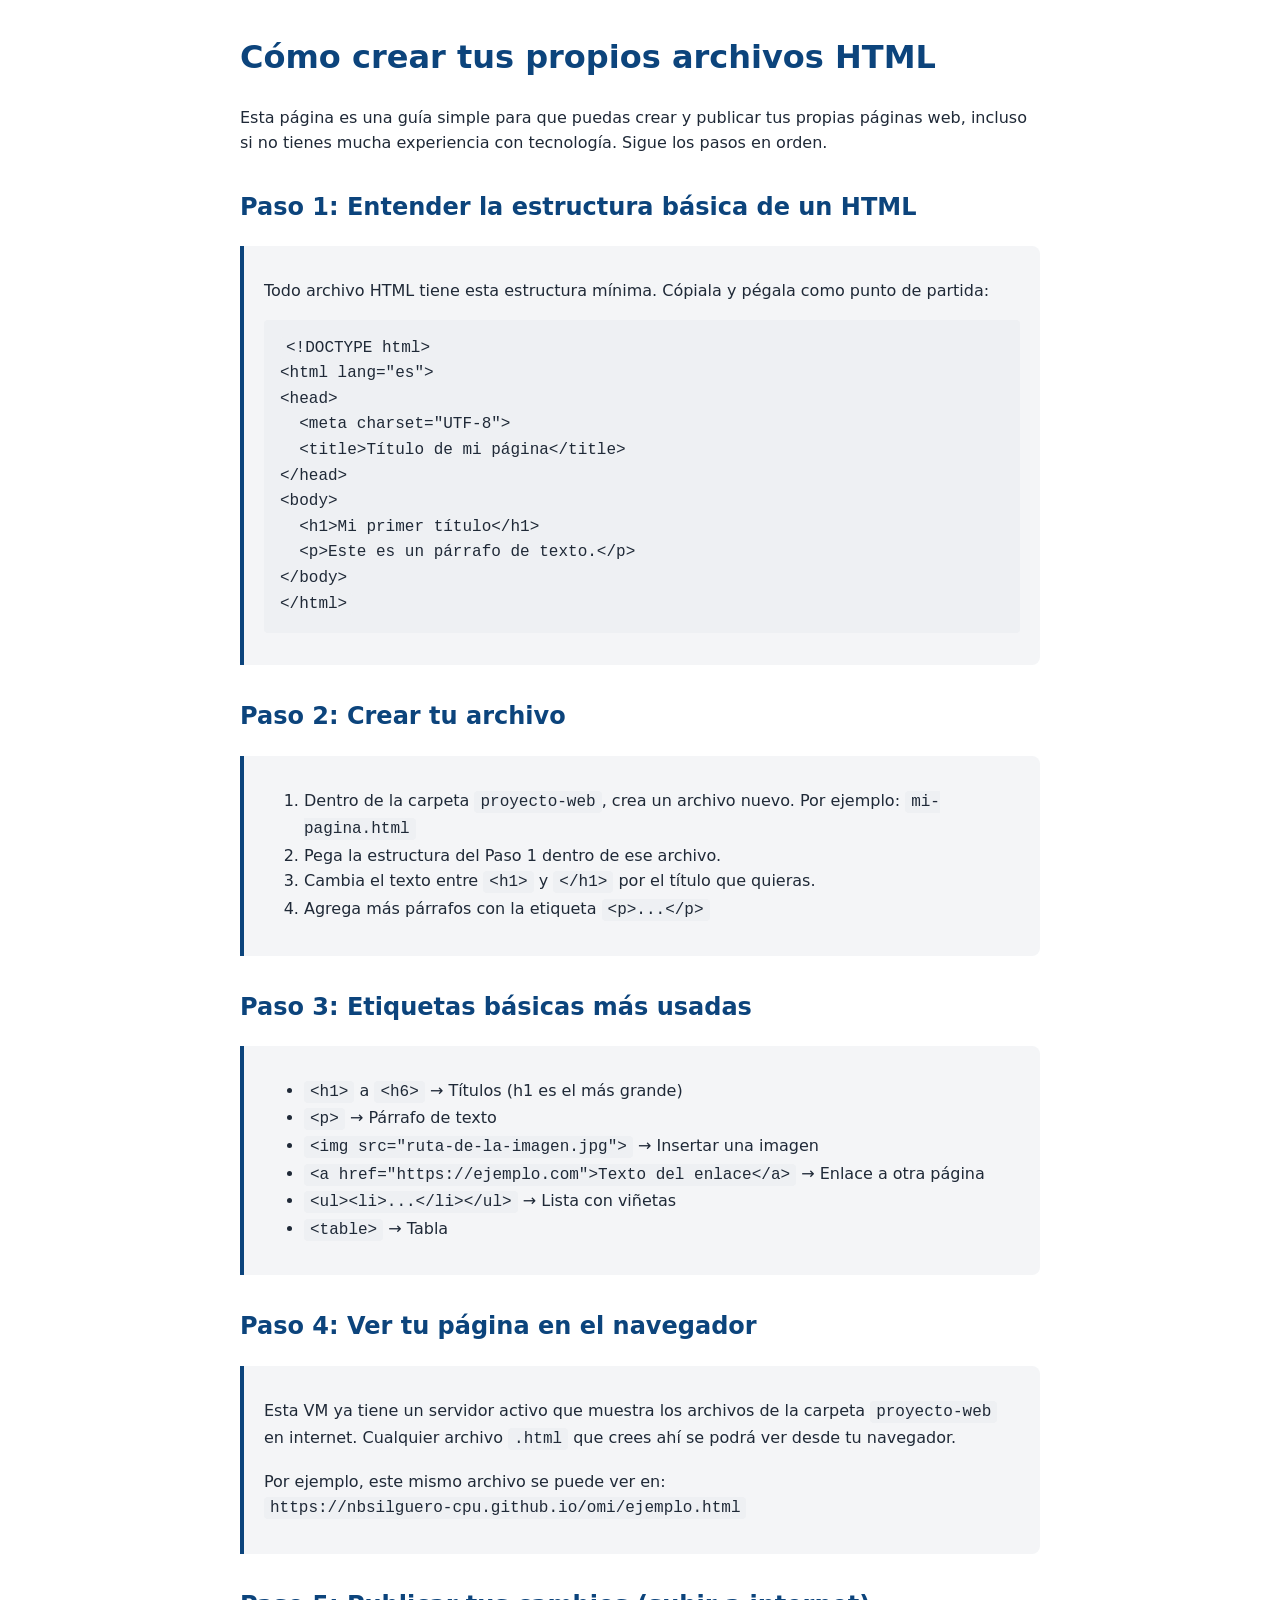
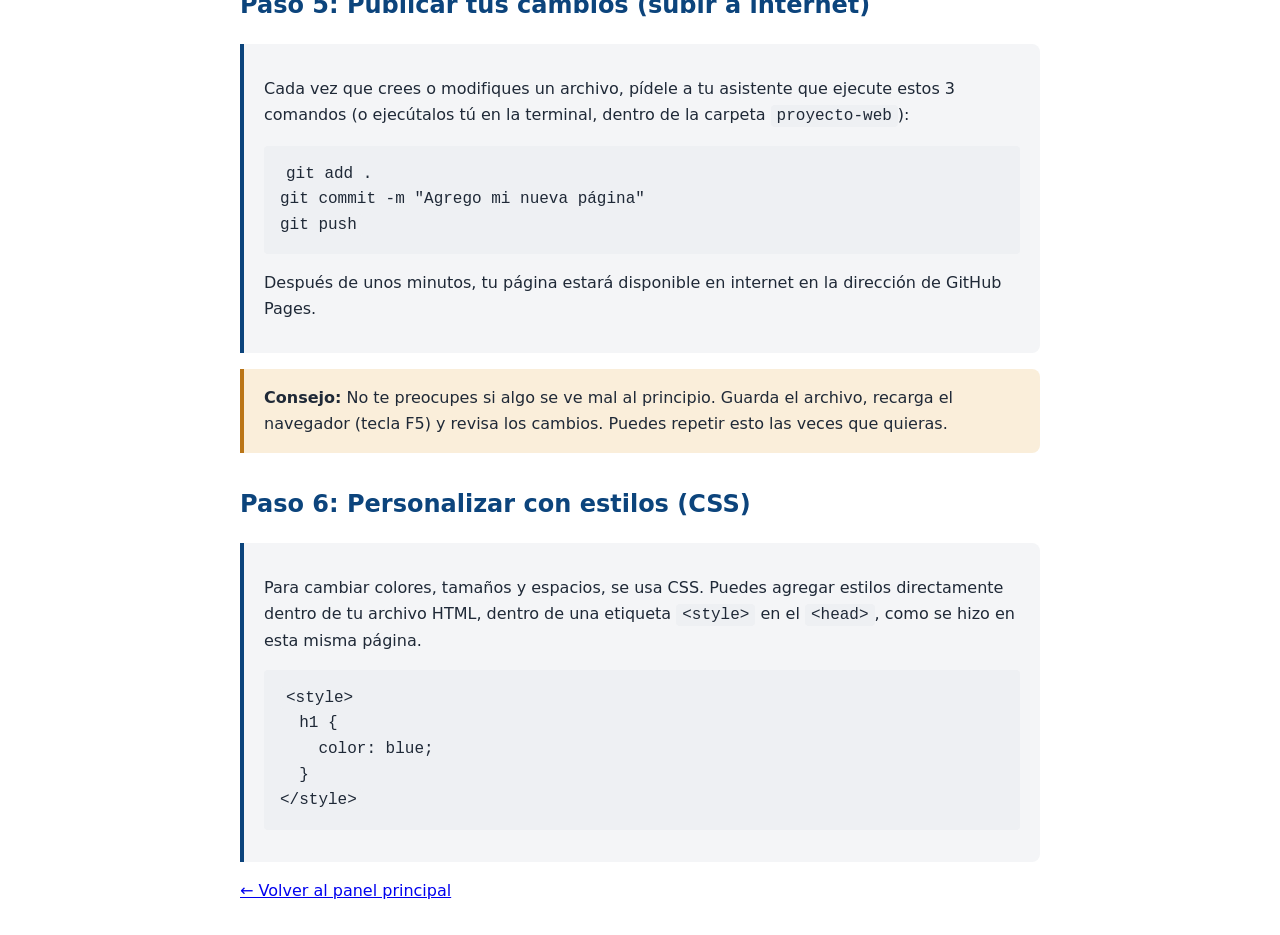
<file: ejemplo.html>
<!DOCTYPE html>
<html lang="es">
<head>
  <meta charset="UTF-8">
  <meta name="viewport" content="width=device-width, initial-scale=1.0">
  <title>Ejemplo - Cómo crear tus propios HTML</title>
  <style>
    body {
      font-family: -apple-system, "Segoe UI", system-ui, Roboto, sans-serif;
      max-width: 800px;
      margin: 2rem auto;
      padding: 0 1rem;
      line-height: 1.6;
      color: #1f2937;
    }
    h1 { color: #0c447c; }
    h2 { color: #0c447c; margin-top: 2rem; }
    .paso {
      background: #f4f5f7;
      border-left: 4px solid #0c447c;
      padding: 1rem 1.25rem;
      margin: 1rem 0;
      border-radius: 0 8px 8px 0;
    }
    code, pre {
      background: #eef0f3;
      padding: 2px 6px;
      border-radius: 4px;
      font-family: "Courier New", monospace;
    }
    pre {
      padding: 1rem;
      overflow-x: auto;
    }
    .nota {
      background: #FAEEDA;
      border-left: 4px solid #BA7517;
      padding: 1rem 1.25rem;
      border-radius: 0 8px 8px 0;
      margin: 1rem 0;
    }
  </style>
</head>
<body>

  <h1>Cómo crear tus propios archivos HTML</h1>
  <p>
    Esta página es una guía simple para que puedas crear y publicar tus propias páginas web,
    incluso si no tienes mucha experiencia con tecnología. Sigue los pasos en orden.
  </p>

  <h2>Paso 1: Entender la estructura básica de un HTML</h2>
  <div class="paso">
    <p>Todo archivo HTML tiene esta estructura mínima. Cópiala y pégala como punto de partida:</p>
    <pre><code>&lt;!DOCTYPE html&gt;
&lt;html lang="es"&gt;
&lt;head&gt;
  &lt;meta charset="UTF-8"&gt;
  &lt;title&gt;Título de mi página&lt;/title&gt;
&lt;/head&gt;
&lt;body&gt;
  &lt;h1&gt;Mi primer título&lt;/h1&gt;
  &lt;p&gt;Este es un párrafo de texto.&lt;/p&gt;
&lt;/body&gt;
&lt;/html&gt;</code></pre>
  </div>

  <h2>Paso 2: Crear tu archivo</h2>
  <div class="paso">
    <ol>
      <li>Dentro de la carpeta <code>proyecto-web</code>, crea un archivo nuevo. Por ejemplo: <code>mi-pagina.html</code></li>
      <li>Pega la estructura del Paso 1 dentro de ese archivo.</li>
      <li>Cambia el texto entre <code>&lt;h1&gt;</code> y <code>&lt;/h1&gt;</code> por el título que quieras.</li>
      <li>Agrega más párrafos con la etiqueta <code>&lt;p&gt;...&lt;/p&gt;</code></li>
    </ol>
  </div>

  <h2>Paso 3: Etiquetas básicas más usadas</h2>
  <div class="paso">
    <ul>
      <li><code>&lt;h1&gt;</code> a <code>&lt;h6&gt;</code> → Títulos (h1 es el más grande)</li>
      <li><code>&lt;p&gt;</code> → Párrafo de texto</li>
      <li><code>&lt;img src="ruta-de-la-imagen.jpg"&gt;</code> → Insertar una imagen</li>
      <li><code>&lt;a href="https://ejemplo.com"&gt;Texto del enlace&lt;/a&gt;</code> → Enlace a otra página</li>
      <li><code>&lt;ul&gt;&lt;li&gt;...&lt;/li&gt;&lt;/ul&gt;</code> → Lista con viñetas</li>
      <li><code>&lt;table&gt;</code> → Tabla</li>
    </ul>
  </div>

  <h2>Paso 4: Ver tu página en el navegador</h2>
  <div class="paso">
    <p>
      Esta VM ya tiene un servidor activo que muestra los archivos de la carpeta
      <code>proyecto-web</code> en internet. Cualquier archivo <code>.html</code> que crees ahí
      se podrá ver desde tu navegador.
    </p>
    <p>
      Por ejemplo, este mismo archivo se puede ver en:
      <br>
      <code>https://nbsilguero-cpu.github.io/omi/ejemplo.html</code>
    </p>
  </div>

  <h2>Paso 5: Publicar tus cambios (subir a internet)</h2>
  <div class="paso">
    <p>Cada vez que crees o modifiques un archivo, pídele a tu asistente que ejecute estos 3 comandos
       (o ejecútalos tú en la terminal, dentro de la carpeta <code>proyecto-web</code>):</p>
    <pre><code>git add .
git commit -m "Agrego mi nueva página"
git push</code></pre>
    <p>Después de unos minutos, tu página estará disponible en internet en la dirección de GitHub Pages.</p>
  </div>

  <div class="nota">
    <strong>Consejo:</strong> No te preocupes si algo se ve mal al principio. Guarda el archivo,
    recarga el navegador (tecla F5) y revisa los cambios. Puedes repetir esto las veces que quieras.
  </div>

  <h2>Paso 6: Personalizar con estilos (CSS)</h2>
  <div class="paso">
    <p>
      Para cambiar colores, tamaños y espacios, se usa CSS. Puedes agregar estilos directamente
      dentro de tu archivo HTML, dentro de una etiqueta <code>&lt;style&gt;</code> en el
      <code>&lt;head&gt;</code>, como se hizo en esta misma página.
    </p>
    <pre><code>&lt;style&gt;
  h1 {
    color: blue;
  }
&lt;/style&gt;</code></pre>
  </div>

  <p>
    <a href="index.html">← Volver al panel principal</a>
  </p>

</body>
</html>
</file>
